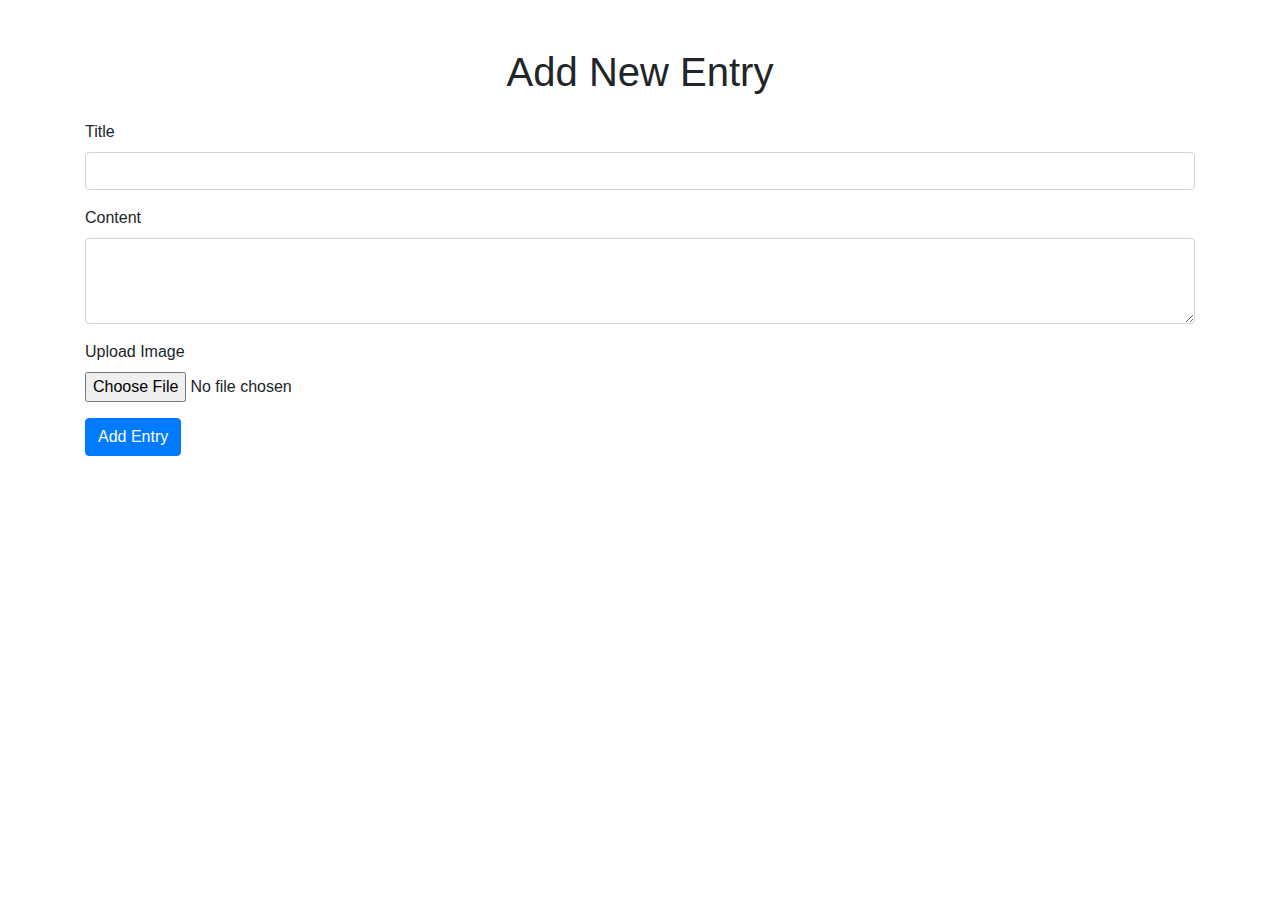
<file: templates/add_entry.html>
<!DOCTYPE html>
<html>
<head>
    <title>Add Entry</title>
    <link href="https://stackpath.bootstrapcdn.com/bootstrap/4.5.2/css/bootstrap.min.css" rel="stylesheet">
</head>
<body>
    <div class="container mt-5">
        <h1 class="text-center mb-4">Add New Entry</h1>
        <form method="post" action="/diary/add_entry" enctype="multipart/form-data">
            <div class="form-group">
                <label for="title">Title</label>
                <input type="text" class="form-control" id="title" name="title" required>
            </div>
            <div class="form-group">
                <label for="content">Content</label>
                <textarea class="form-control" id="content" name="content" rows="3" required></textarea>
            </div>
            <div class="form-group">
                <label for="file">Upload Image</label>
                <input type="file" class="form-control-file" id="file" name="file">
            </div>
            <button type="submit" class="btn btn-primary">Add Entry</button>
        </form>
    </div>
</body>
</html>
</file>
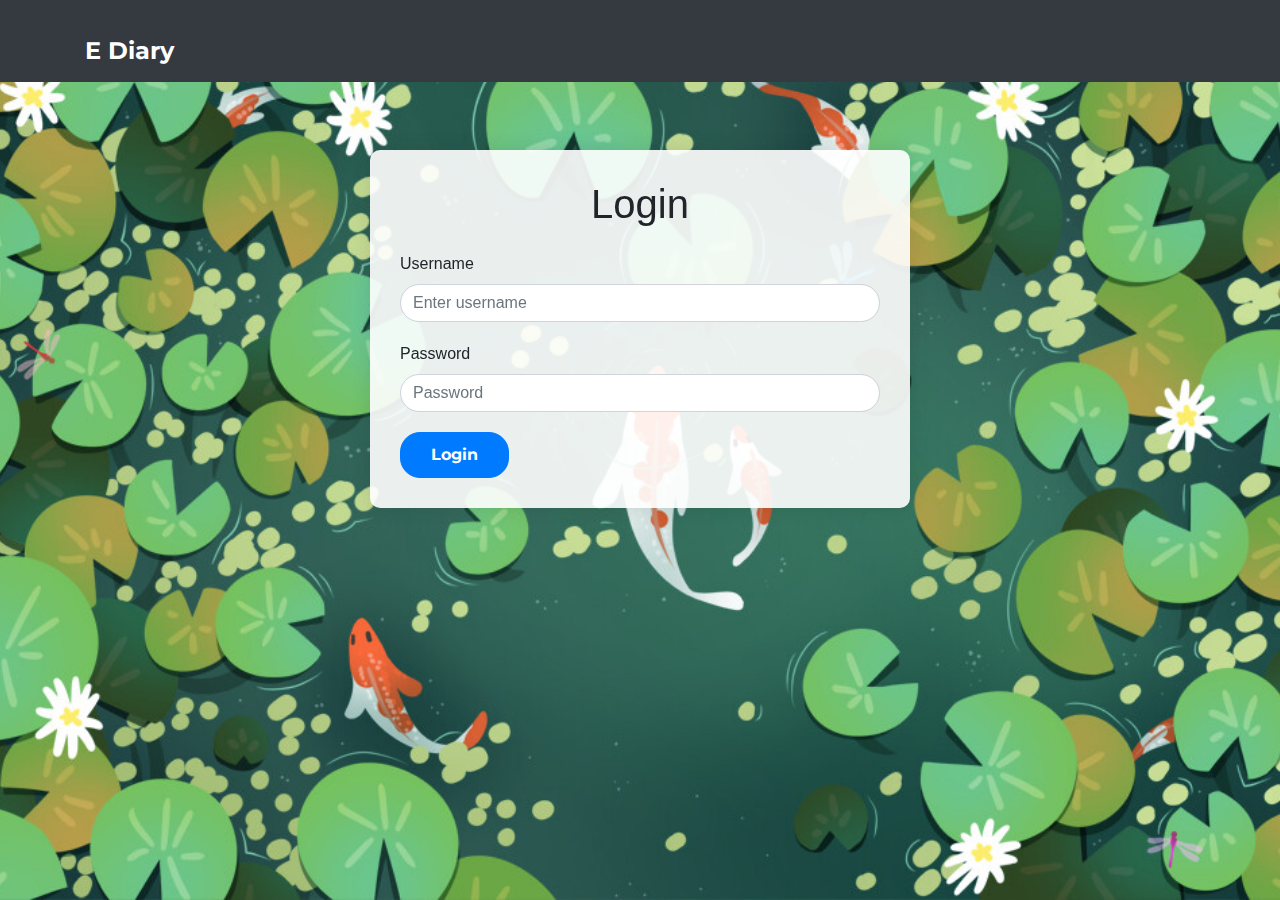
<file: templates/login.html>
<!DOCTYPE html>
<html lang="en">
<head>
    <meta charset="UTF-8">
    <meta name="viewport" content="width=device-width, initial-scale=1.0">
    <title>Login</title>
    <link href="https://stackpath.bootstrapcdn.com/bootstrap/4.5.2/css/bootstrap.min.css" rel="stylesheet">
    <link rel="stylesheet" href="/static/css/login.css">
</head>
<body>
    <nav class="navbar navbar-expand-lg navbar-dark bg-dark">
        <div class="container">
            <a class="navbar-brand" href="/">E Diary</a>
            <button class="navbar-toggler" type="button" data-toggle="collapse" data-target="#navbarNav" aria-controls="navbarNav" aria-expanded="false" aria-label="Toggle navigation">
                <span class="navbar-toggler-icon"></span>
            </button>
        </div>
    </nav>
    <div class="bg-img"></div>
    <div class="container mt-5">
        <div class="row">
            <div class="col-md-6 offset-md-3">
                <div class="login-form">
                    <h1 class="text-center mb-4">Login</h1>
                    <div id="error-message" class="alert alert-danger" style="display: none;"></div>
                    <form id="login-form" action="/auth/login" method="post">
                        <div class="form-group">
                            <label for="username">Username</label>
                            <input type="text" class="form-control" id="username" name="username"
                                placeholder="Enter username">
                        </div>
                        <div class="form-group">
                            <label for="password">Password</label>
                            <input type="password" class="form-control" id="password" name="password"
                                placeholder="Password">
                        </div>
                        <button type="submit" class="btn btn-primary">Login</button>
                    </form>
                </div>
            </div>
        </div>
    </div>
    <script src="https://code.jquery.com/jquery-3.5.1.slim.min.js"></script>
    <script src="https://cdn.jsdelivr.net/npm/@popperjs/core@2.5.4/dist/umd/popper.min.js"></script>
    <script src="https://stackpath.bootstrapcdn.com/bootstrap/4.5.2/js/bootstrap.min.js"></script>
    <script src="/static/js/login.js"></script>
</body>
</html>
</file>
<file: static/css/login.css>
@import url('https://fonts.googleapis.com/css?family=Montserrat:400,500,600,700|Poppins:400,500&display=swap');

* {
    margin: 0;
    padding: 0;
    box-sizing: border-box;
    user-select: none;
}

.bg-img {
    background: url('/static/images/bg.jpg') center/cover fixed;
    height: 100vh;
    position: fixed;
    top: 0;
    left: 0;
    width: 100%;
    z-index: -1;
}

.container {
    position: relative;
    z-index: 1;
    padding-top: 20px; /* Adjust as needed */
}

.login-form {
    background-color: rgba(255, 255, 255, 0.9);
    padding: 30px;
    margin-bottom: 100px;
    border-radius: 10px;
    box-shadow: 0px 0px 20px rgba(0, 0, 0, 0.1);
}

.form-group {
    margin-bottom: 20px;
}

.form-control {
    border-radius: 20px;
}

.btn-primary {
    border-radius: 20px;
    padding: 10px 30px;
    font-weight: bold;
    font-family: 'Montserrat', sans-serif;
}

.navbar-brand {
    font-size: 24px;
    font-weight: bold;
    font-family: 'Montserrat', sans-serif;
}

#error-message {
    margin-top: 20px;
}
</file>
